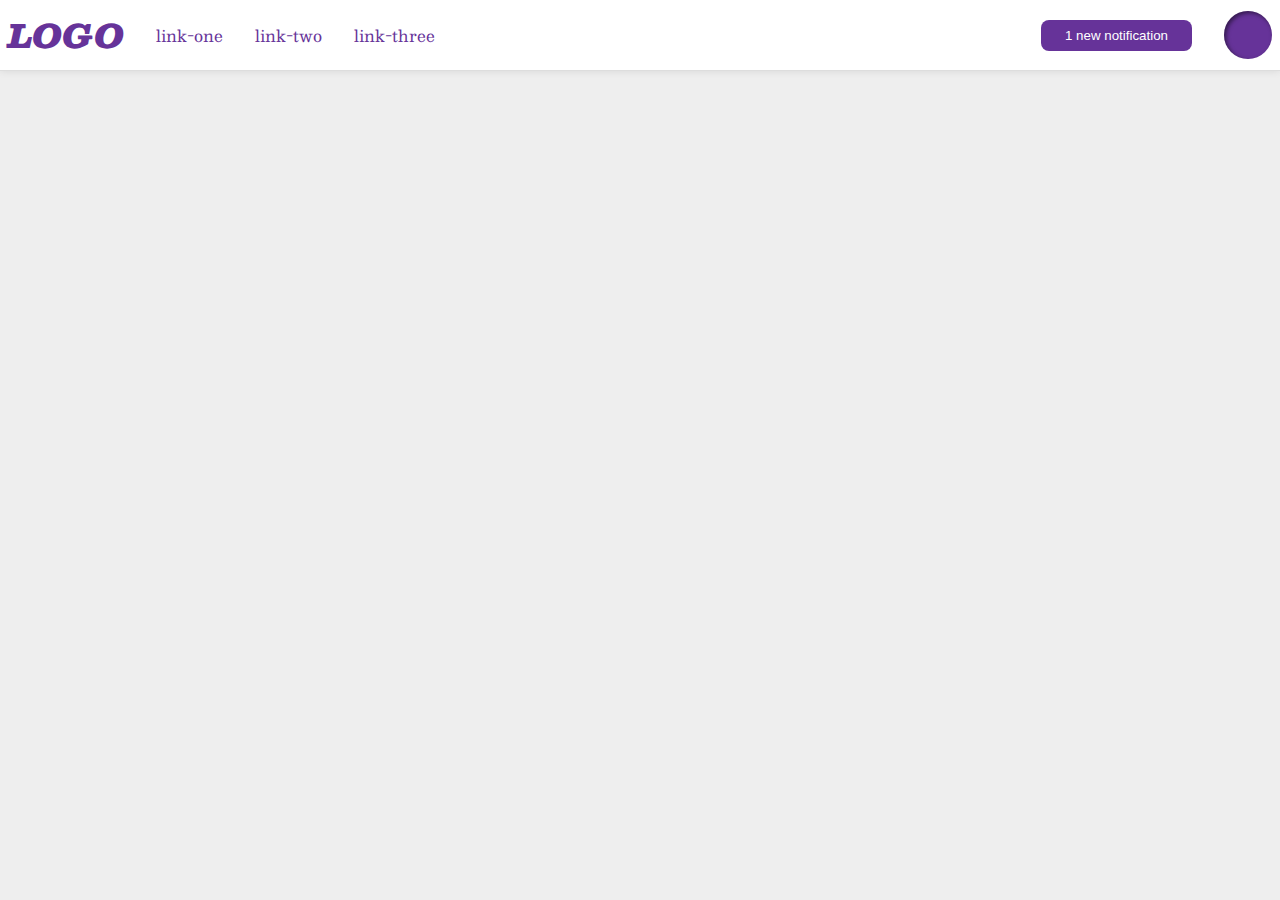
<file: flex/03-flex-header-2/index.html>
<!DOCTYPE html>
<html lang="en">
  <head>
    <meta charset="UTF-8">
    <meta http-equiv="X-UA-Compatible" content="IE=edge">
    <meta name="viewport" content="width=device-width, initial-scale=1.0">
    <title>Flex Header 2</title>
    <link rel="stylesheet" href="style.css">
  </head>
  <body>
    <div class="header">
      <div class="left">
        <div class="logo">
          LOGO
        </div>
        <ul class="links">
          <li><a href="google.com">link-one</a></li>
          <li><a href="google.com">link-two</a></li>
          <li><a href="google.com">link-three</a></li>
        </ul>
      </div>

      <div class="right">
        <button class="notifications">
          1 new notification
        </button>
        <div class="profile-image"></div>
      </div>
    </div>
  </body>
</html>
</file>
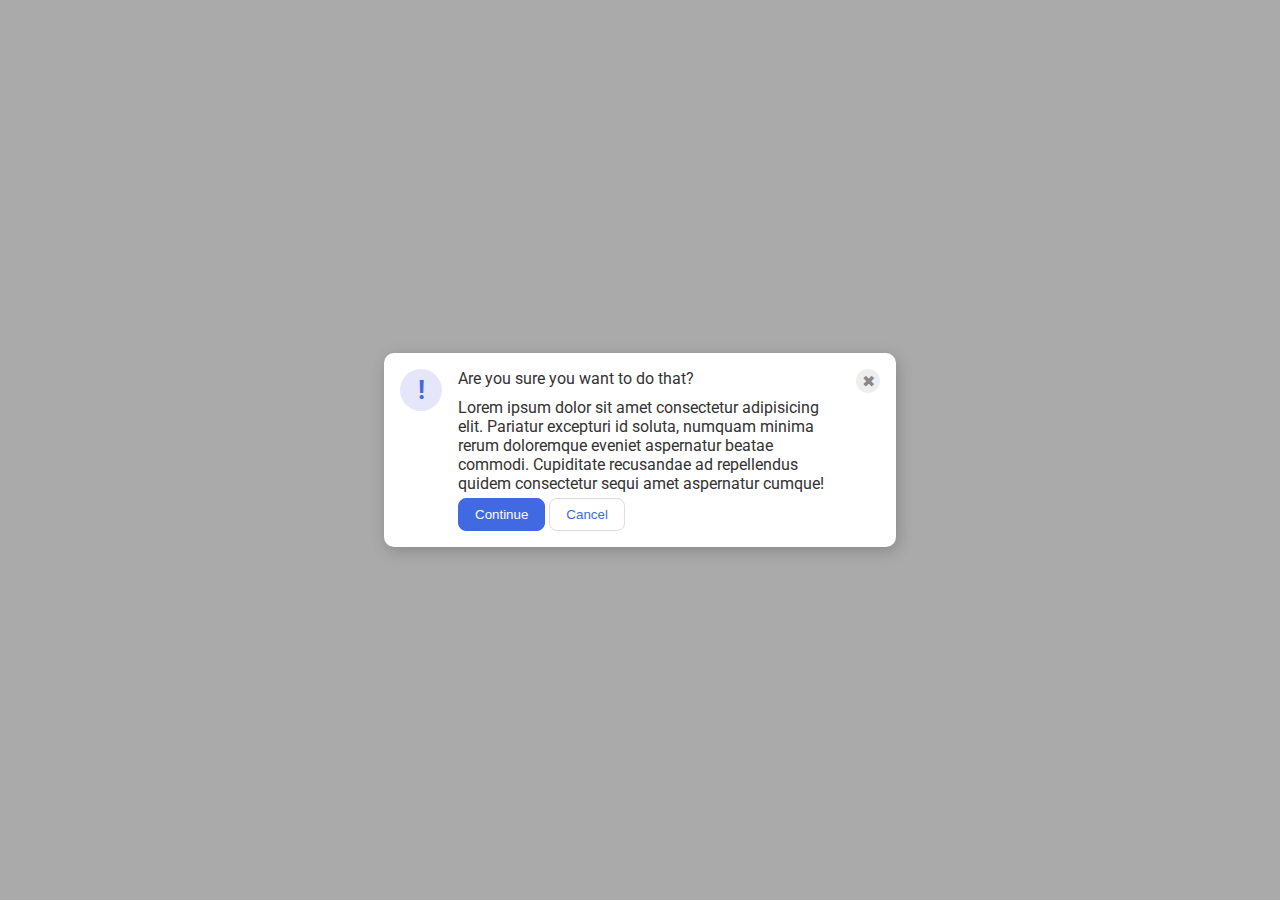
<file: flex/05-flex-modal/index.html>
<!DOCTYPE html>
<html lang="en">
  <head>
    <meta charset="UTF-8">
    <meta http-equiv="X-UA-Compatible" content="IE=edge">
    <meta name="viewport" content="width=device-width, initial-scale=1.0">
    <link rel="stylesheet" href="style.css">
    <title>Modal</title>
  </head>
  <body>
    <div class="modal">
      <div class="icon">!</div>
      <div class="container">
        <div class="header">
          Are you sure you want to do that?
          <div class="close-button">✖</div>
        </div>
        <div class="text">Lorem ipsum dolor sit amet consectetur adipisicing elit. Pariatur excepturi id soluta, numquam minima rerum doloremque eveniet aspernatur beatae commodi. Cupiditate recusandae ad repellendus quidem consectetur sequi amet aspernatur cumque!</div>
        <button class="continue">Continue</button>
        <button class="cancel">Cancel</button>
      </div>
    </div>
  </body>
</html>
</file>
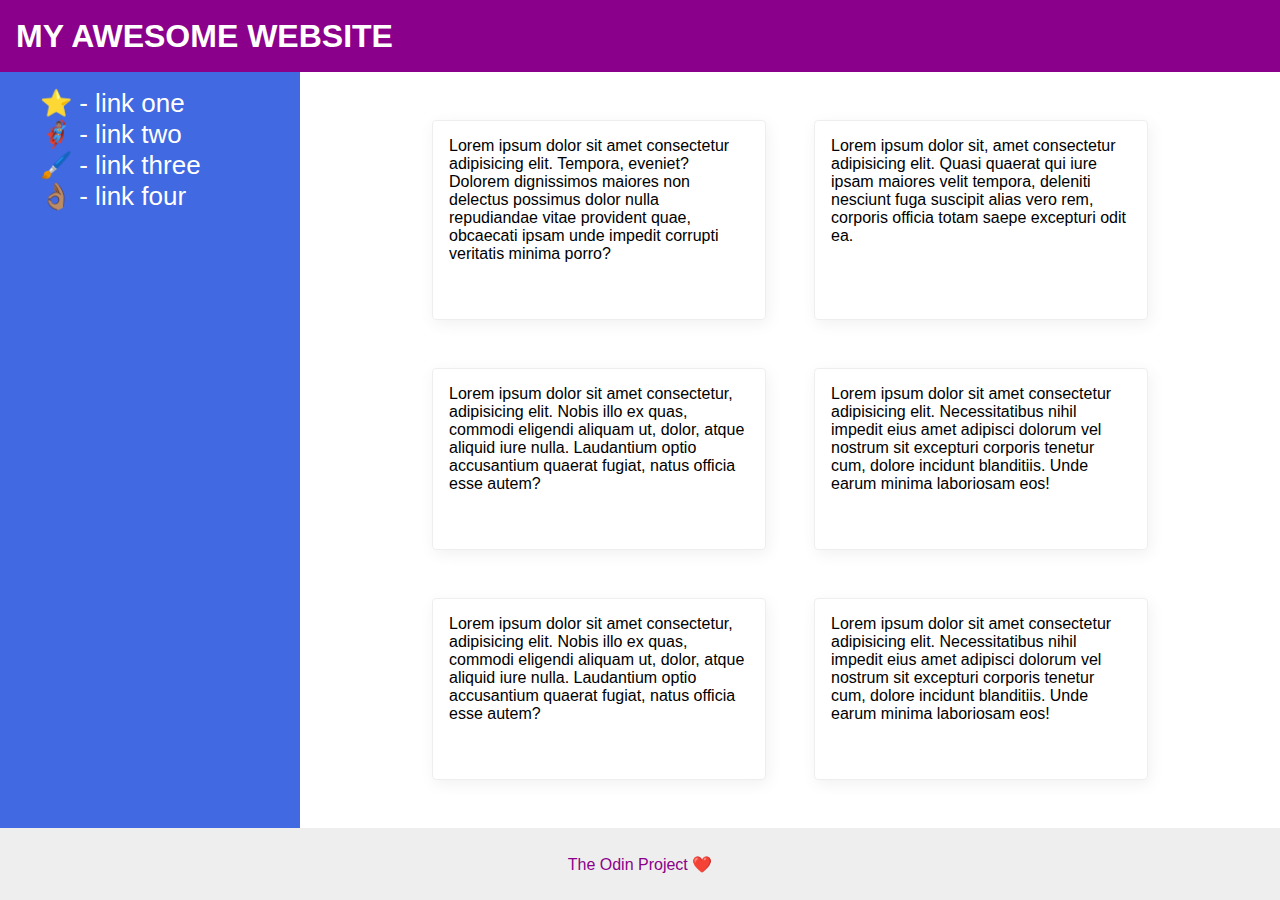
<file: flex/07-flex-layout-2/index.html>
<!DOCTYPE html>
<html lang="en">
  <head>
    <meta charset="UTF-8">
    <meta http-equiv="X-UA-Compatible" content="IE=edge">
    <meta name="viewport" content="width=device-width, initial-scale=1.0">
    <title>The Holy Grail</title>
    <link rel="stylesheet" href="style.css">
  </head>
  <body>
    <div class="header">
      MY AWESOME WEBSITE
    </div>
    
    <div class="main-content">

      <div class="sidebar">
        <ul>
          <li><a href="#">⭐ - link one</a></li>
          <li><a href="#">🦸🏽‍♂️ - link two</a></li>
          <li><a href="#">🖌️ - link three</a></li>
          <li><a href="#">👌🏽 - link four</a></li>
        </ul>
      </div>
      <div class="container">
        <div class="card">Lorem ipsum dolor sit amet consectetur adipisicing elit. Tempora, eveniet? Dolorem dignissimos maiores non delectus possimus dolor nulla repudiandae vitae provident quae, obcaecati ipsam unde impedit corrupti veritatis minima porro?</div>
        <div class="card">Lorem ipsum dolor sit, amet consectetur adipisicing elit. Quasi quaerat qui iure ipsam maiores velit tempora, deleniti nesciunt fuga suscipit alias vero rem, corporis officia totam saepe excepturi odit ea.</div>
        <div class="card">Lorem ipsum dolor sit amet consectetur, adipisicing elit. Nobis illo ex quas, commodi eligendi aliquam ut, dolor, atque aliquid iure nulla. Laudantium optio accusantium quaerat fugiat, natus officia esse autem?</div>
        <div class="card">Lorem ipsum dolor sit amet consectetur adipisicing elit. Necessitatibus nihil impedit eius amet adipisci dolorum vel nostrum sit excepturi corporis tenetur cum, dolore incidunt blanditiis. Unde earum minima laboriosam eos!</div>
        <div class="card">Lorem ipsum dolor sit amet consectetur, adipisicing elit. Nobis illo ex quas, commodi eligendi aliquam ut, dolor, atque aliquid iure nulla. Laudantium optio accusantium quaerat fugiat, natus officia esse autem?</div>
        <div class="card">Lorem ipsum dolor sit amet consectetur adipisicing elit. Necessitatibus nihil impedit eius amet adipisci dolorum vel nostrum sit excepturi corporis tenetur cum, dolore incidunt blanditiis. Unde earum minima laboriosam eos!</div>
      </div>
    </div>

    <div class="footer">
      The Odin Project ❤️
    </div>
  </body>
</html>
</file>
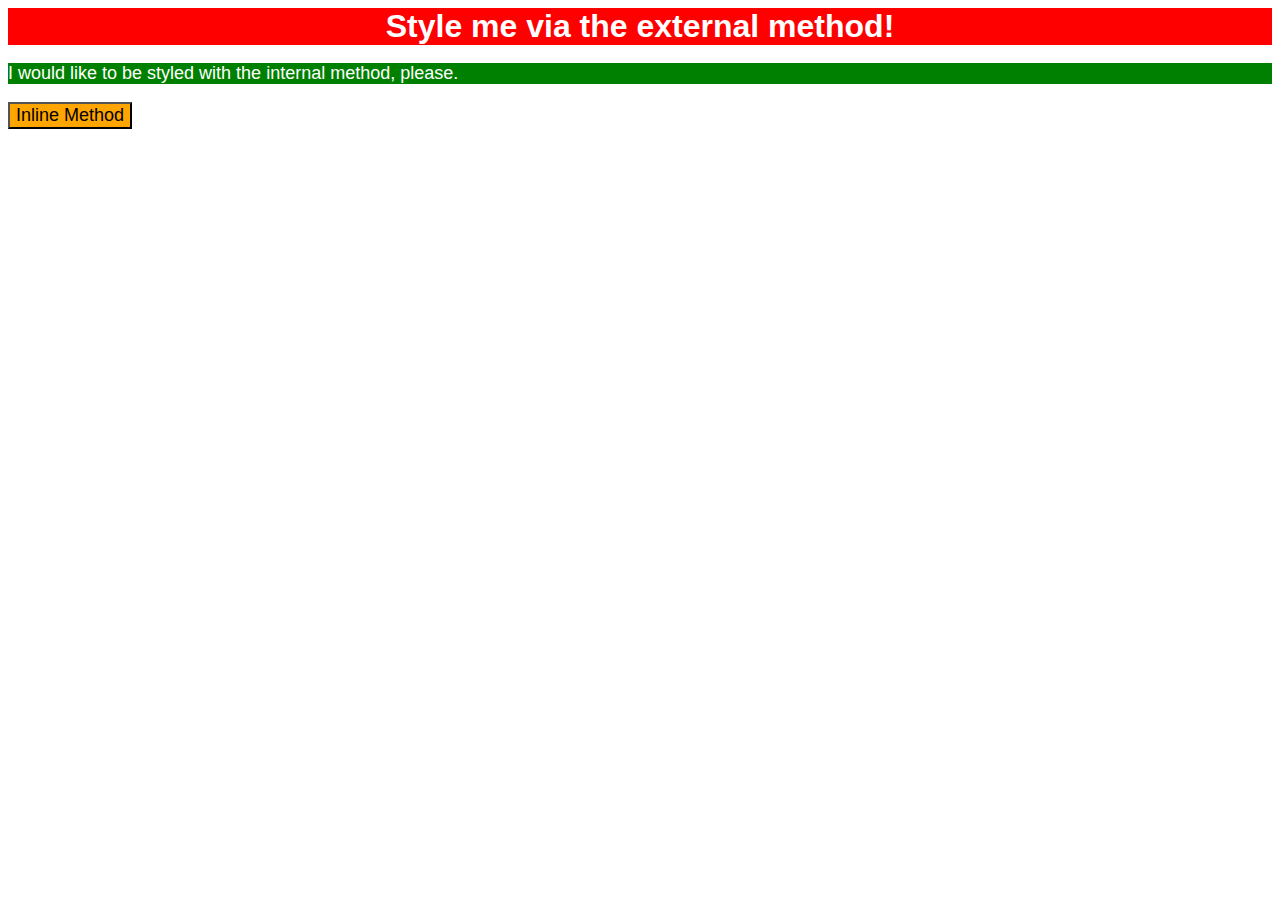
<file: foundations/01-css-methods/index.html>
<!DOCTYPE html>
<html lang="en">
  <head>
    <meta charset="UTF-8">
    <meta http-equiv="X-UA-Compatible" content="IE=edge">
    <meta name="viewport" content="width=device-width, initial-scale=1.0">
    <title>Methods for Adding CSS</title>
    <link rel="stylesheet" href="style.css">

    <style>
      p {
        color:white;
        background-color:green;
        font-family: sans-serif;
        font-size: 18px;
      }
    </style>
  </head>
  <body>
    <div>Style me via the external method!</div>
    <p>I would like to be styled with the internal method, please.</p>
    <button style="background-color:orange; font-size:18px;">Inline Method</button>
  </body>
</html>
</file>
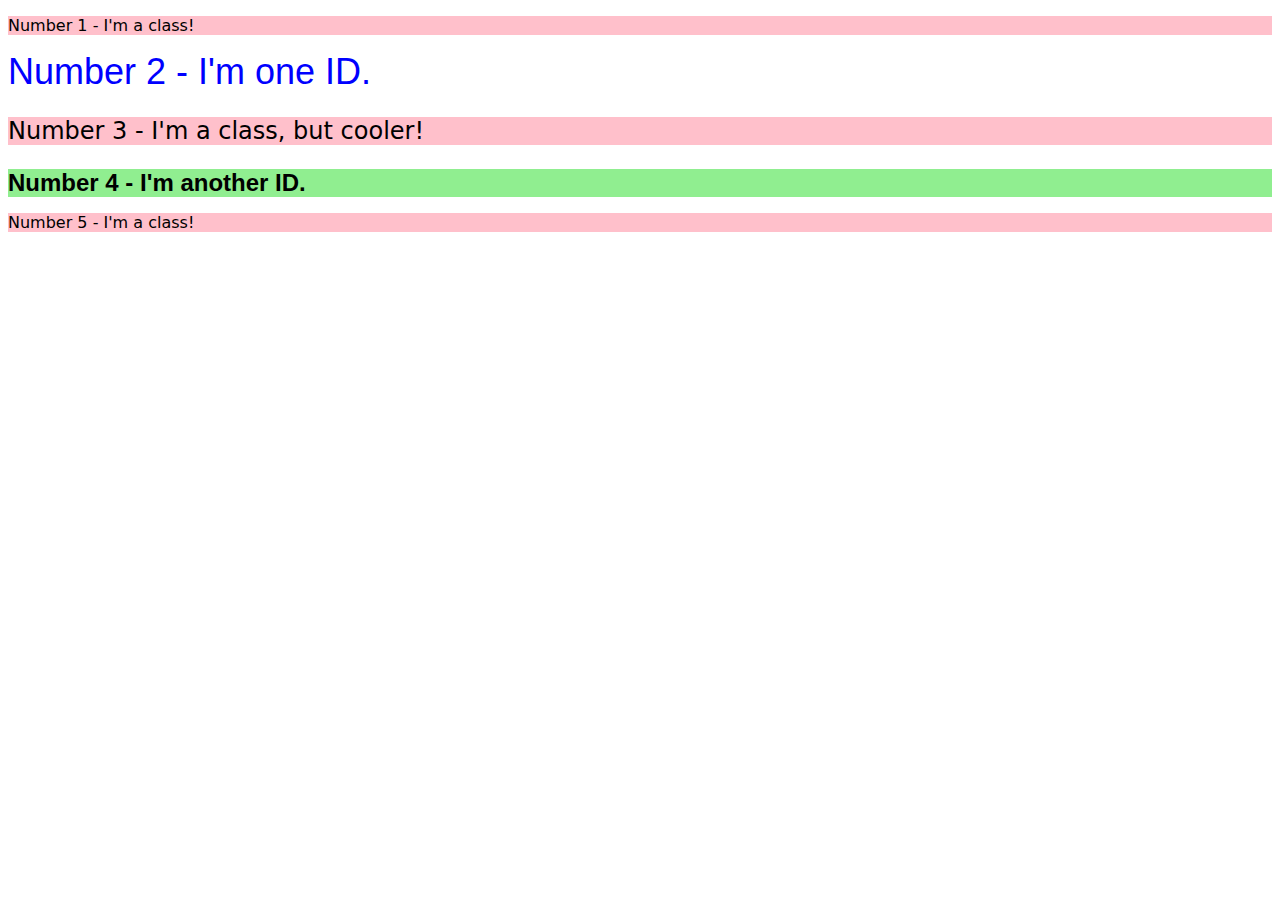
<file: foundations/02-class-id-selectors/index.html>
<!DOCTYPE html>
<html lang="en">
  <head>
    <meta charset="UTF-8">
    <meta http-equiv="X-UA-Compatible" content="IE=edge">
    <meta name="viewport" content="width=device-width, initial-scale=1.0">
    <title>Class and ID Selectors</title>
    <link rel="stylesheet" href="style.css">
  </head>
  <body>
    <p class="odd">Number 1 - I'm a class!</p>
    <div id="two">Number 2 - I'm one ID.</div>
    <p class="odd font-size">Number 3 - I'm a class, but cooler!</p>
    <div id="four" class="font-size">Number 4 - I'm another ID.</div>
    <p class="odd">Number 5 - I'm a class!</p>
  </body>
</html>
</file>
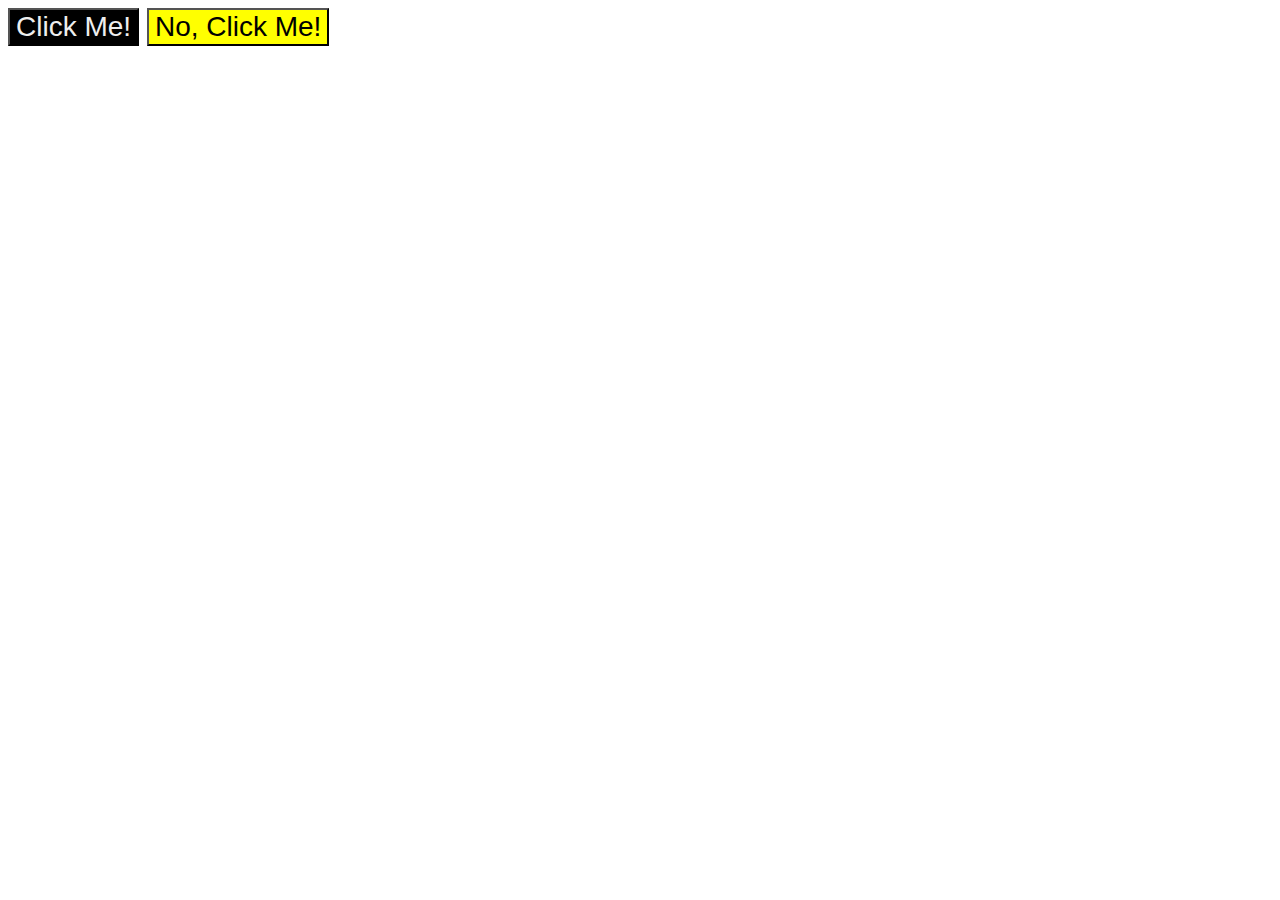
<file: foundations/03-grouping-selectors/index.html>
<!DOCTYPE html>
<html lang="en">
  <head>
    <meta charset="UTF-8">
    <meta http-equiv="X-UA-Compatible" content="IE=edge">
    <meta name="viewport" content="width=device-width, initial-scale=1.0">
    <title>Grouping Selectors</title>
    <link rel="stylesheet" href="style.css">
  </head>
  <body>
    <button class="dark">Click Me!</button>
    <button class="light">No, Click Me!</button>
  </body>
</html>
</file>
<file: flex/03-flex-header-2/style.css>
/* this is some magical font-importing.  
you'll learn about it later. */
@import url('https://fonts.googleapis.com/css2?family=Besley:ital,wght@0,400;1,900&display=swap');

body {
  margin: 0;
  background: #eee;
  font-family: Besley, serif;
}

.header {
  background: white;
  border-bottom: 1px solid #ddd;
  box-shadow: 0 0 8px rgba(0,0,0,.1);

  display: flex;
  align-items: center;
  justify-content: space-between;
  padding: 0.5rem;
}

.profile-image {
  background: rebeccapurple;
  box-shadow: inset 2px 2px 4px rgba(0,0,0,.5);
  border-radius: 50%;
  width: 48px;
  height: 48px;
}

.logo {
  color: rebeccapurple;
  font-size: 32px;
  font-weight: 900;
  font-style: italic;
}

button {
  border: none;
  border-radius: 8px;
  background: rebeccapurple;
  color: white;
  padding: 8px 24px;
  
}

a {
  /* this removes the line under our links */
  text-decoration: none;
  color: rebeccapurple;
}

ul {
  list-style-type: none;

  display: flex;
  margin: 0;
  padding: 0;
  gap: 2rem;
}

.left, .right{
  display: flex;
  align-items: center;
  gap: 2rem;
}
</file>
<file: flex/05-flex-modal/style.css>
@import url('https://fonts.googleapis.com/css2?family=Roboto:wght@400;700&display=swap');

html, body {
  height: 100%;
}

body {
  font-family: Roboto, sans-serif;
  margin: 0;
  background: #aaa;
  color: #333;
  /* I'll give you this one for free lol */
  display: flex;
  align-items: center;
  justify-content: center;
}

.modal {
  background: white;
  width: 480px;
  border-radius: 10px;
  box-shadow: 2px 4px 16px rgba(0,0,0,.2);

  display: flex;
  gap: 1rem;
  padding: 1rem;
}

.icon {
  color: royalblue;
  font-size: 26px;
  font-weight: 700;
  background: lavender;
  width: 42px;
  height: 42px;
  border-radius: 50%;
  display: flex;
  align-items: center;
  justify-content: center;

  flex-shrink: 0;
}

.close-button {
  background: #eee;
  border-radius: 50%;
  color: #888;
  font-weight: 400;
  font-size: 16px;
  height: 24px;
  width: 24px;
  display: flex;
  align-items: center;
  justify-content: center;
}

button {
  padding: 8px 16px;
  border-radius: 8px;
}

button.continue {
  background: royalblue;
  border: 1px solid royalblue;
  color: white;
}

button.cancel {
  background: white;
  border: 1px solid #ddd;
  color: royalblue;
}

.header {
  display: flex;
  justify-content: space-between;
}

.text {
  width: 90%;
  margin: 5px 0;
}
</file>
<file: flex/07-flex-layout-2/style.css>
body {
  font-family: -apple-system, BlinkMacSystemFont, 'Segoe UI', Roboto, Oxygen, Ubuntu, Cantarell, 'Open Sans', 'Helvetica Neue', sans-serif;
  margin: 0;
  min-height: 100vh;


  display:  flex;
  flex-direction: column;
}

.header {
  height: 72px;
  background: darkmagenta;
  color: white;

  padding: 0 16px;
  font-size: 32px;
  font-weight: 900;
  display: flex;
  align-items: center;

}

.footer {
  height: 72px;
  background: #eee;
  color: darkmagenta;

  display: flex;
  justify-content: center;
  align-items: center;
}

.sidebar {
  width: 300px;
  background: royalblue;

  flex-shrink: 0;
}

ul {
  list-style-type: none
}

a {
  text-decoration: none;
  color: #fff;
  font-size: 26px;
}

/* main body */
.main-content {
  flex: 1;
  display: flex;
}

/* card container */
.container {
  display: flex;
  flex-wrap: wrap;
  
  padding: 32px;
  justify-content: center;
  gap: 1rem;
}

.card {
  border: 1px solid #eee;
  box-shadow: 2px 4px 16px rgba(0,0,0,.06);
  border-radius: 4px;
  
  width: 300px;
  padding: 16px;
  margin: 16px;

}
</file>
<file: foundations/01-css-methods/style.css>
div {
    color: white;
    background-color:red;
    font-family:'Lucida Sans', 'Lucida Sans Regular', 'Lucida Grande', 'Lucida Sans Unicode', Geneva, Verdana, sans-serif;
    font-weight:bold;
    font-size:32px;
    text-align: center;
}
</file>
<file: foundations/02-class-id-selectors/style.css>
.odd {
    background-color:pink;
    font-family: Verdana, DejaVu Sans, sans-serif;
}

.font-size {
    font-size:24px;
}

#two {
    color:blue;
    font-size:36px;
}

#four {
    background-color:lightgreen;
    font-weight:bold;
}

* {
    font-family:sans-serif;
}
</file>
<file: foundations/03-grouping-selectors/style.css>
* {
    font-family: Arial, 'Times New Roman', sans-serif;
    font-size: 28px;
}

.dark {
    background-color: black;
    color: #eee;
}

.light {
    background-color: yellow;
}
</file>
